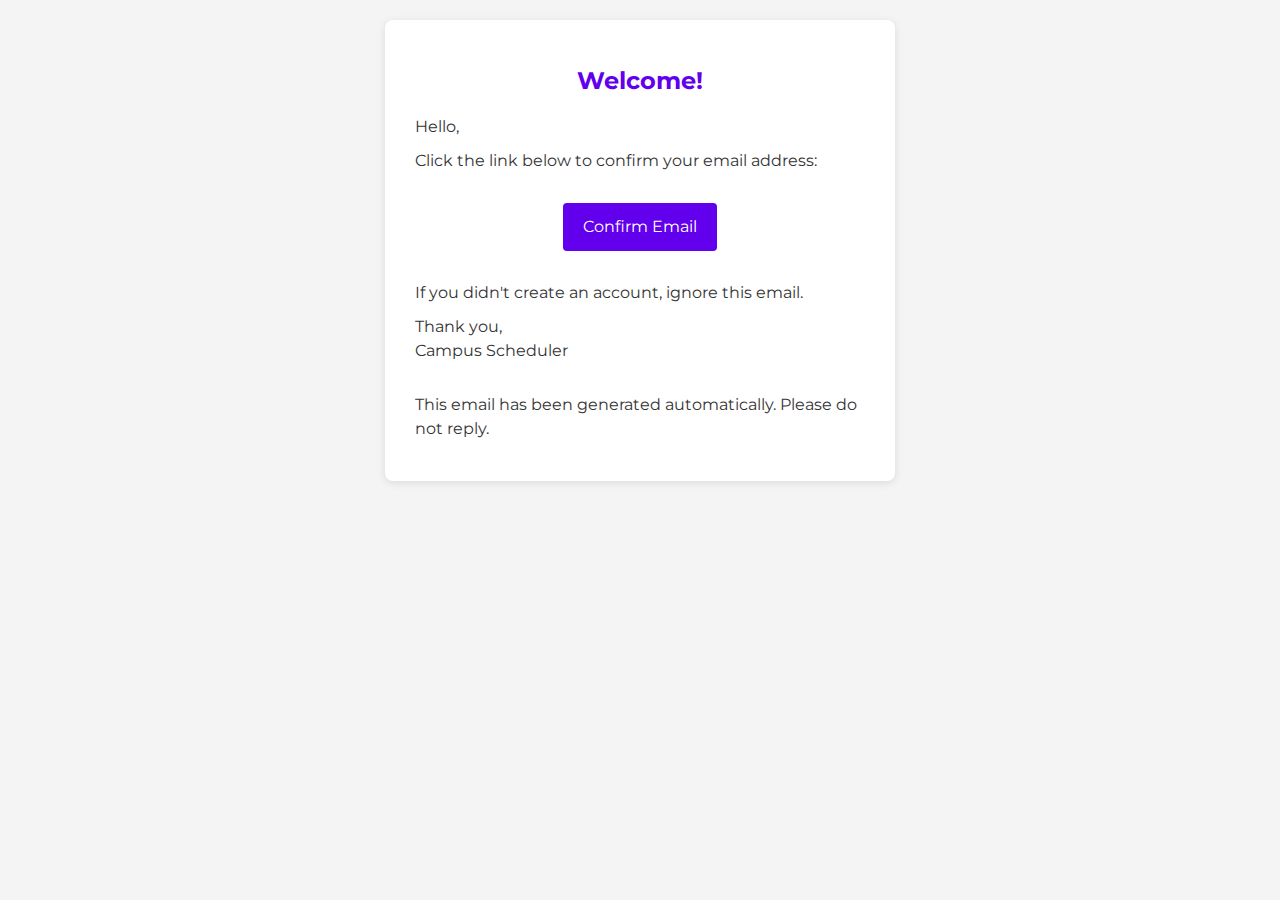
<file: templates/email/confirm_email.html>
<!doctype html>
<html>
    <head>
        <meta charset="UTF-8" />
        <title>Password Reset Request</title>
        <link rel="preconnect" href="https://fonts.googleapis.com" />
        <link rel="preconnect" href="https://fonts.gstatic.com" crossorigin />
        <link
            href="https://fonts.googleapis.com/css2?family=Montserrat:wght@300;400;600;700&display=swap"
            rel="stylesheet"
        />
        <meta property="og:title" content="Campus Scheduler" />
        <meta property="og:description" content="Create and manage your events and tasks easily." />
        <meta property="og:image" content="https://preginex.fun/static/images/favicon.ico" />
        <meta property="og:url" content="https://preginex.fun" />
        <meta property="og:type" content="website" />
        <meta name="author" content="awerks" />
        <style>
            body {
                background-color: #f4f4f4;
                font-family: "Montserrat", sans-serif;
                margin: 0;
                padding: 20px;
            }

            .container {
                max-width: 450px;
                margin: 0 auto;
                background-color: #ffffff;
                padding: 30px;
                border-radius: 8px;
                box-shadow: 0 2px 8px rgba(0, 0, 0, 0.1);
            }

            h1 {
                color: #6200ee;
                font-size: 24px;
                text-align: center;
                margin-bottom: 20px;
            }

            p {
                color: #333333;
                font-size: 16px;
                line-height: 1.5;
                margin: 10px 0;
            }

            .button {
                display: inline-block;
                padding: 12px 20px;
                margin-top: 20px;
                margin-bottom: 20px;
                background-color: #6200ee !important;
                color: #ffffff !important;
                text-decoration: none !important;
                border-radius: 4px;
                font-size: 16px;
                text-align: center;
            }

            .footer {
                font-size: 12px;
                color: #777777;
                text-align: left;
                margin-top: 30px;
            }
        </style>
    </head>

    <body>
        <div class="container">
            <h1>Welcome!</h1>
            <p>Hello,</p>
            <p>Click the link below to confirm your email address:</p>
            <p style="text-align: center;">
                <a href="{{ confirm_link }}" class="button">Confirm Email</a>
            </p>
            <p>If you didn't create an account, ignore this email.</p>
            <p>Thank you,<br />Campus Scheduler</p>
            <div class="footer">
                <p>This email has been generated automatically. Please do not reply.</p>
            </div>
        </div>
    </body>
</html>
</file>
